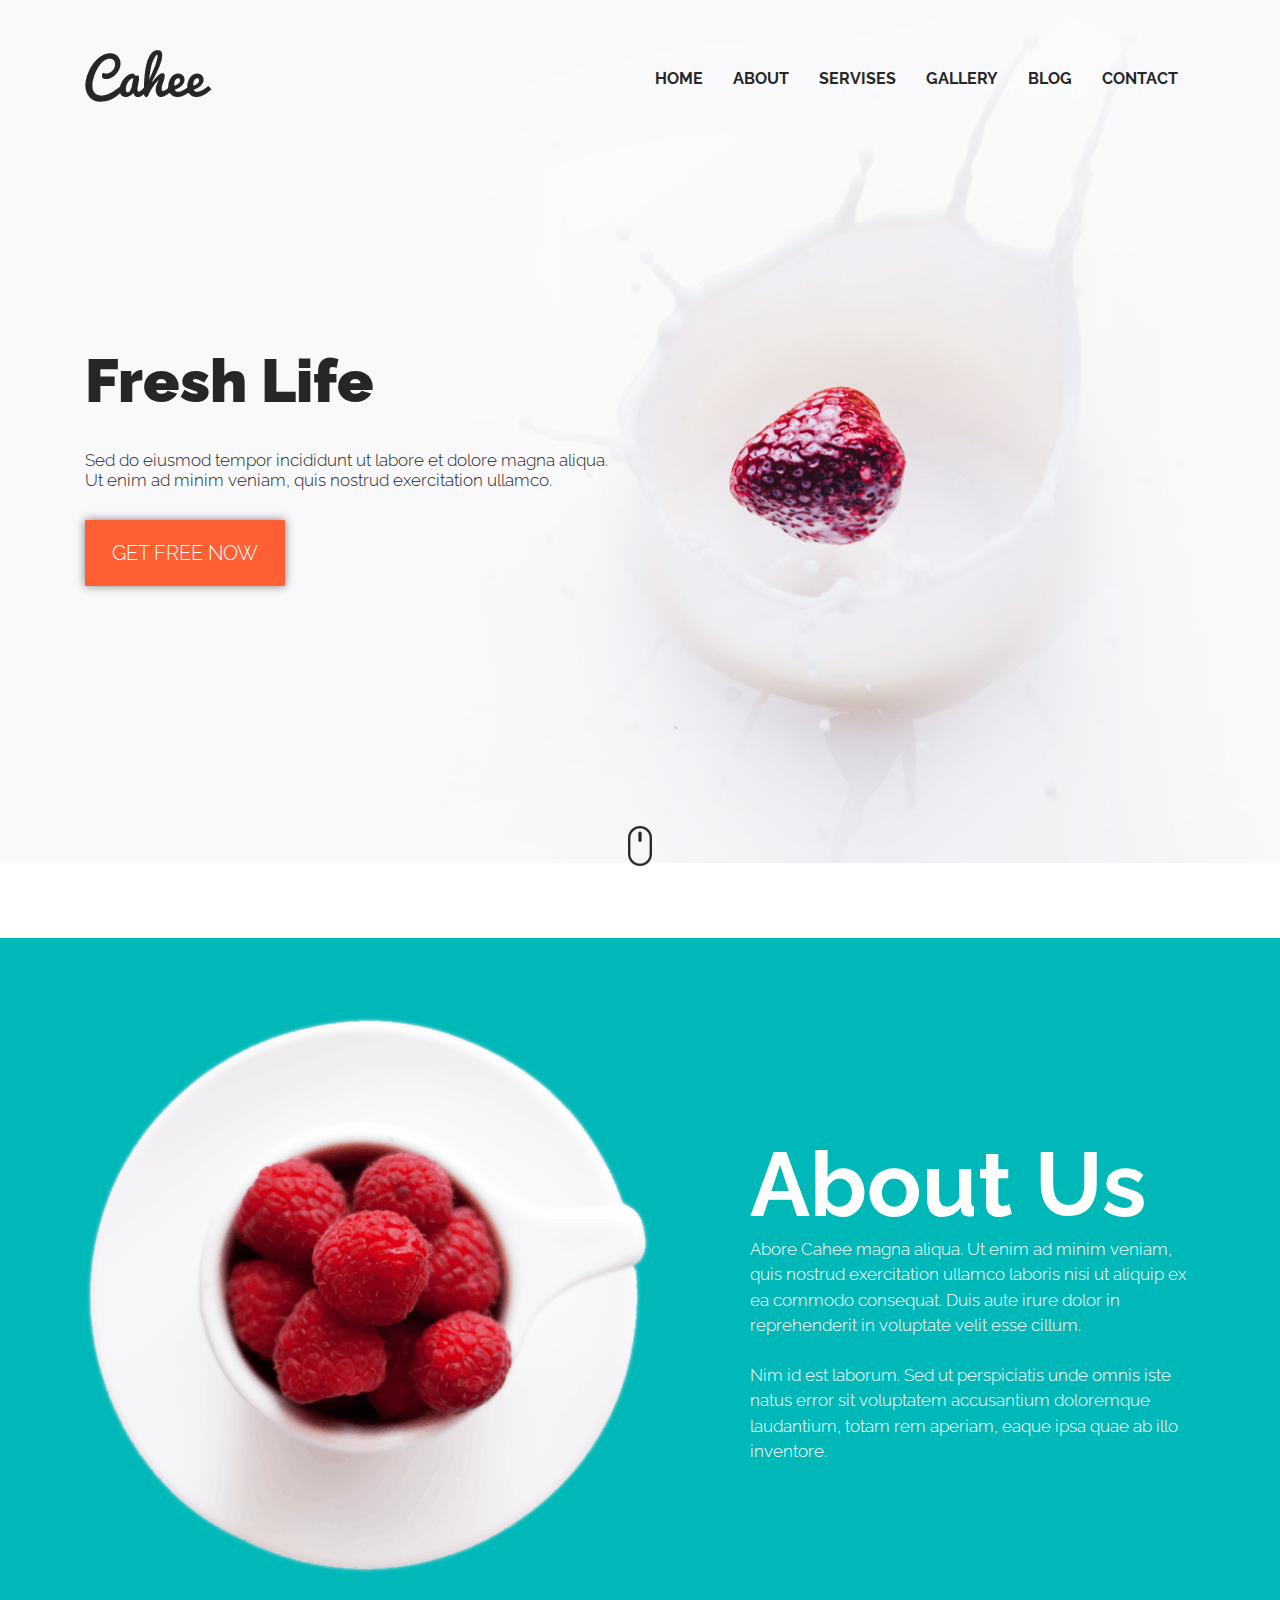
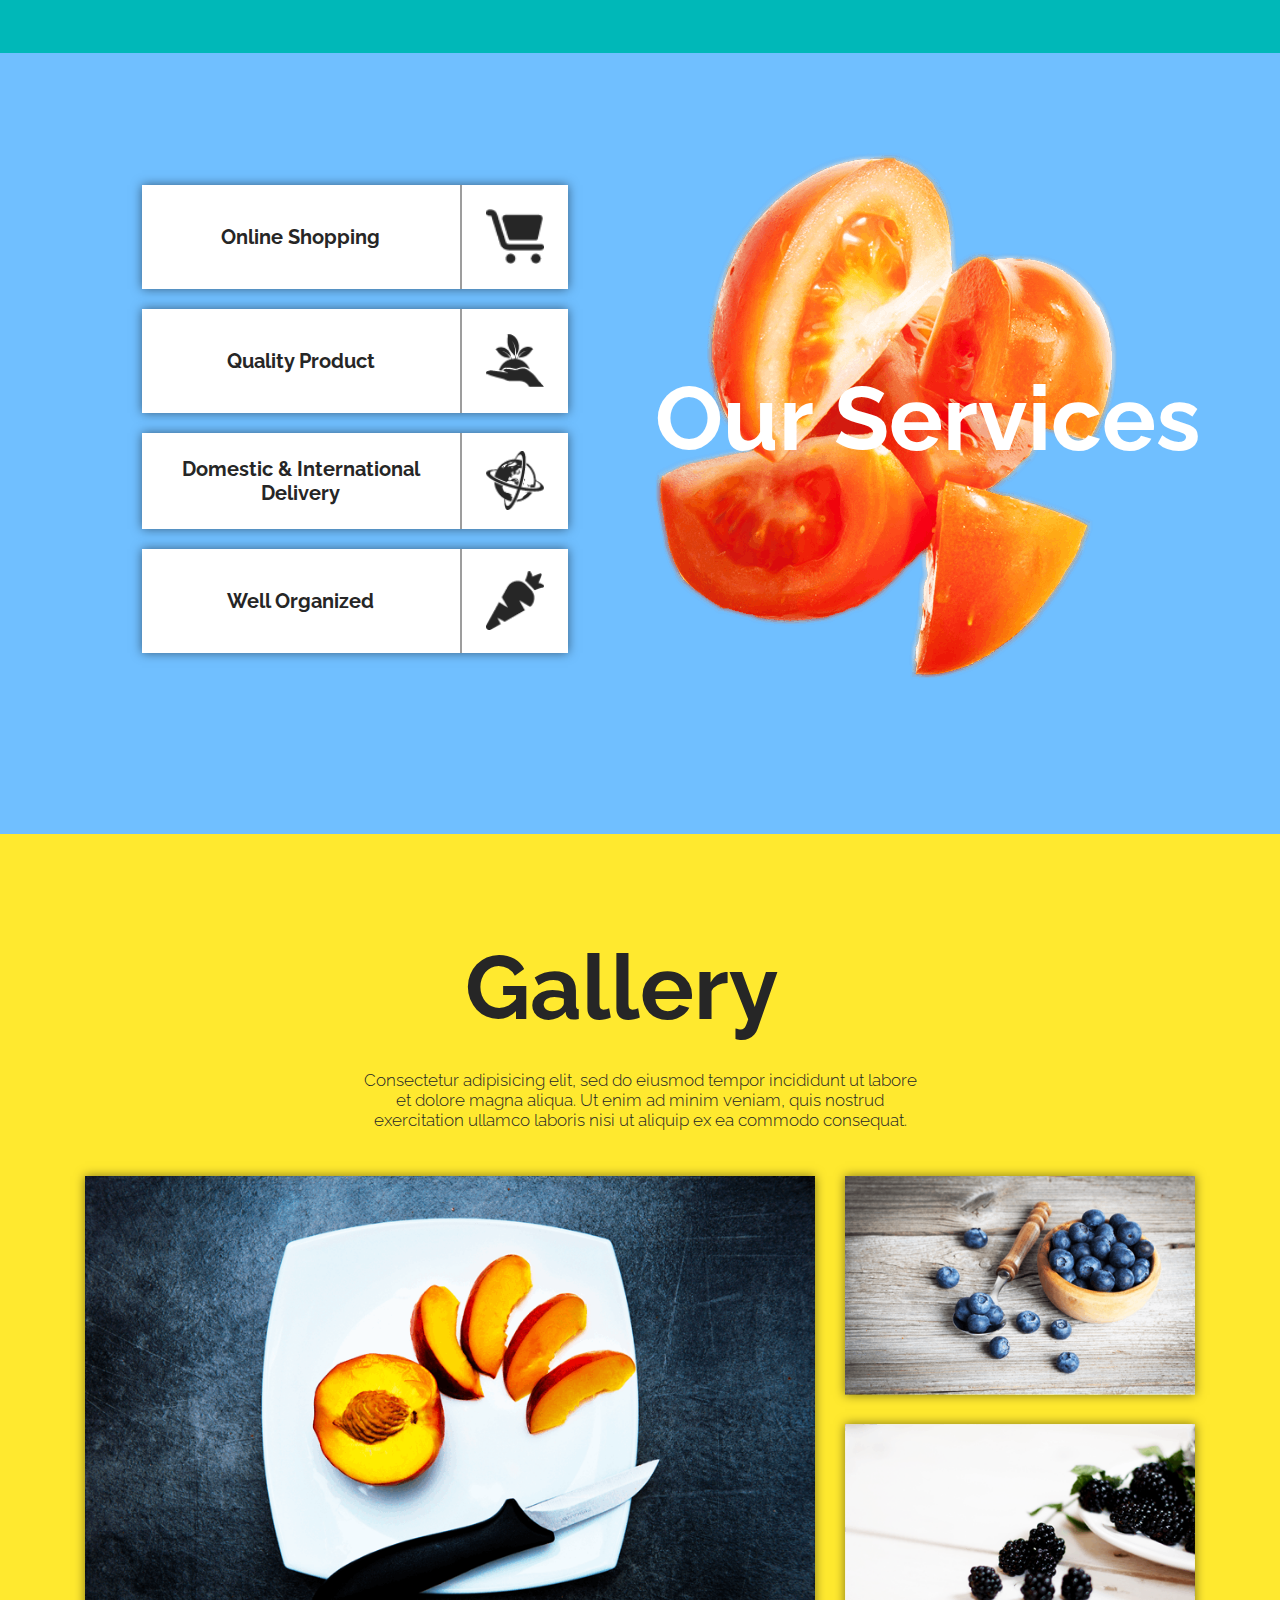
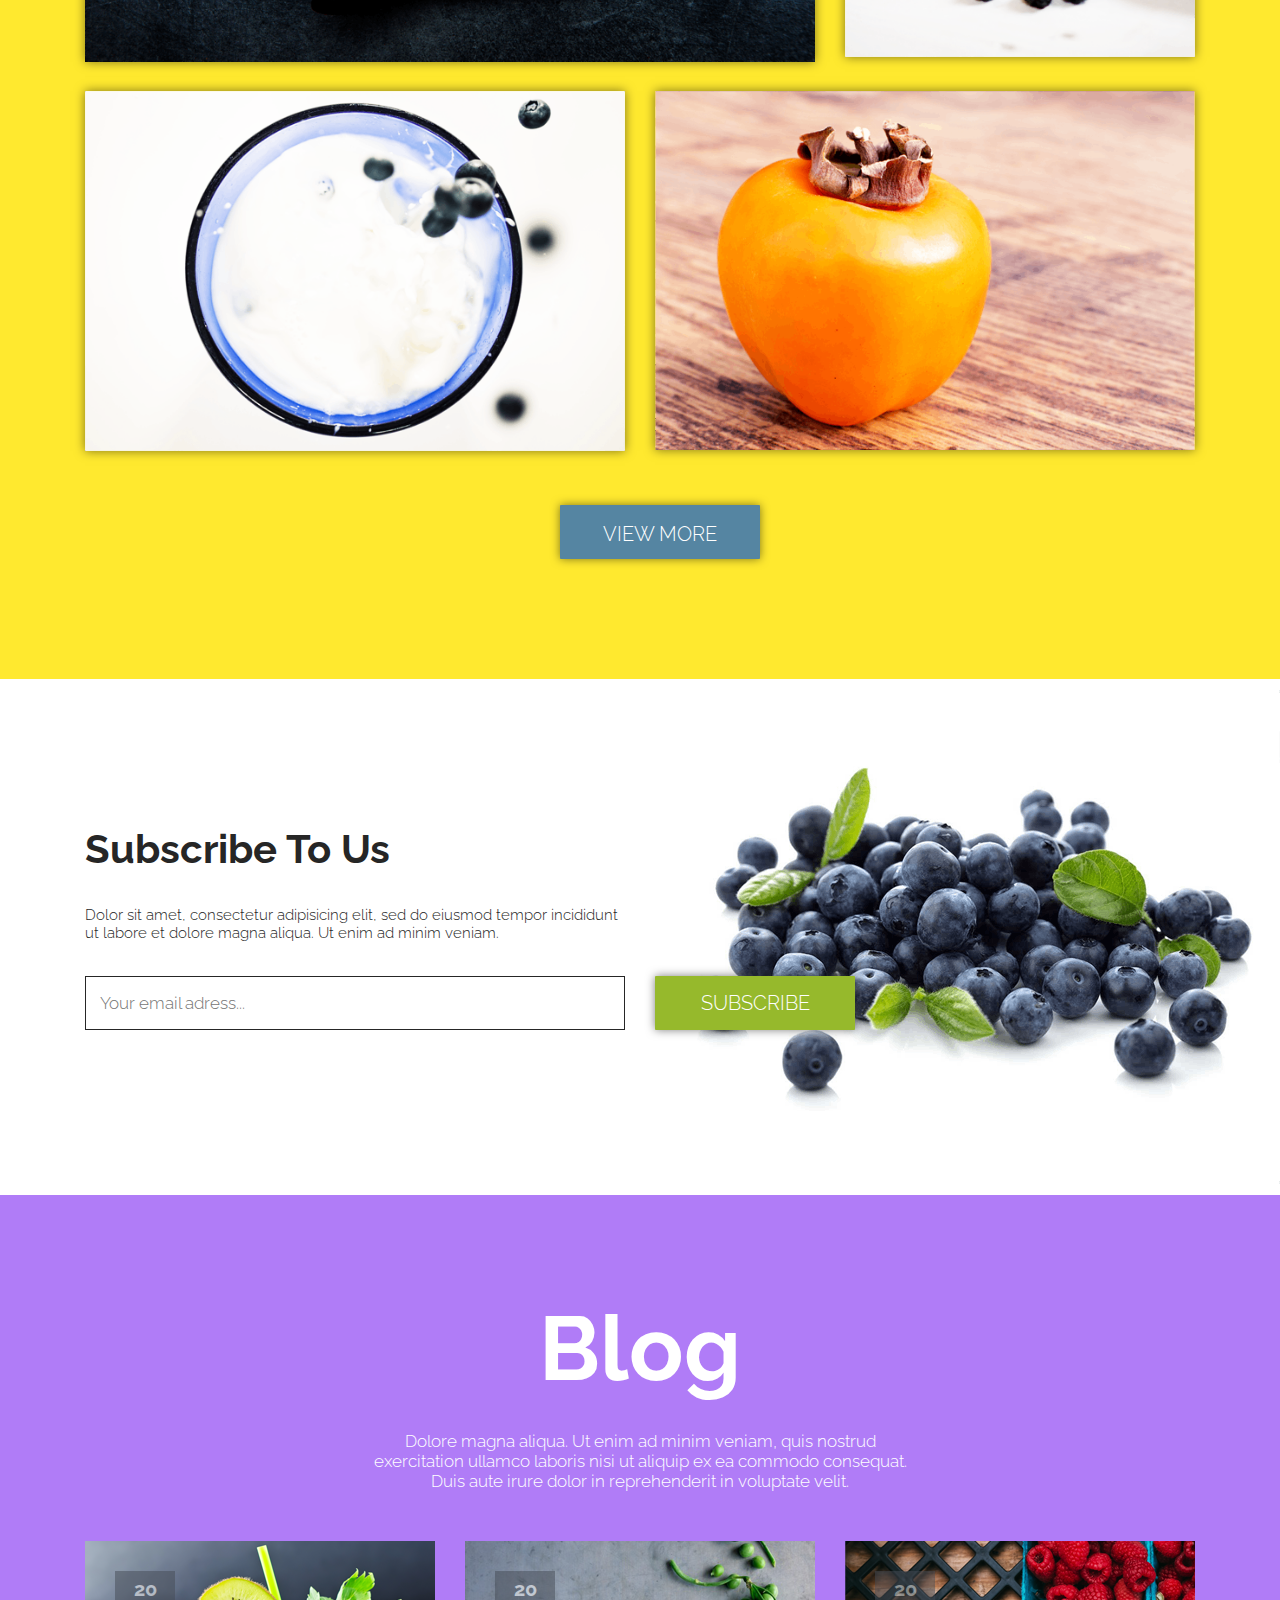
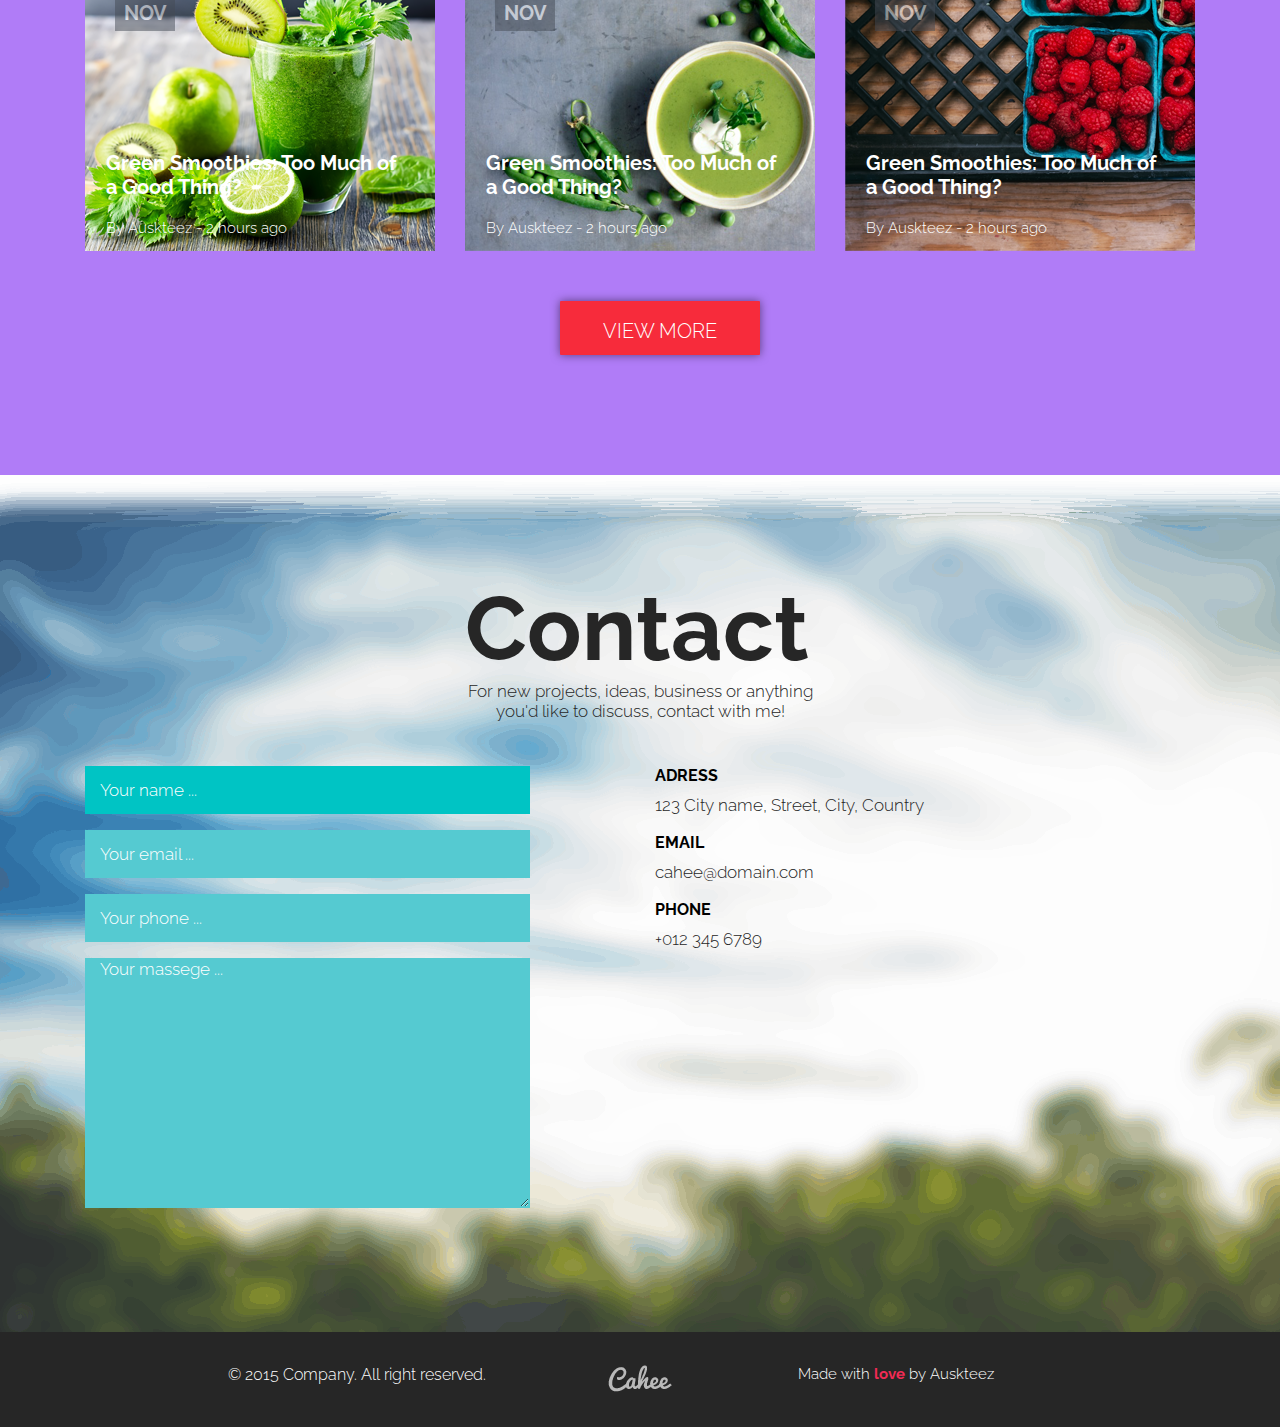
<file: app/index.html>
<!DOCTYPE html>
<html lang="en">
  <head>
    <meta charset="UTF-8" />
    <meta name="viewport" content="initial-scale=1.0, width=device-width" />
    <meta name="description" content="For new projects, ideas, business or anything you'd like to discuss,
    contact with me!" />
    <meta name="robots" content="index, follow" />
    <meta name="keywords" content="online shopping, quality product, well organized" />
    <title>Cahee</title>
    <link rel="stylesheet" href="./assets/libs/bootstrap-grid.min.css" />
    <link
      rel="shortcut icon"
      type="image/x-icon"
      href="assets/fav/favicon.ico"
    />
    <link rel="stylesheet" href="css/style.css" />
  </head>
  <body>
    <!------------HEADER-------------->
    <section class="header">
     <div class="container">
        <div class="row align-items-center header__nav-bar">
          <div class="col-xl-6 col-lg-6">
            <a href="#"><img class="header__logo" src="./img/header/header_logo.png"alt="logo cahee"
/></a>
            
          </div>
          <div class="col-xl-6 col-lg-6">
            <ul class="header__nav">
              <li><a class="header__nav__items" href="#">home</a></li>
              <li><a class="header__nav__items" href="#">about</a></li>
              <li><a class="header__nav__items" href="#">servises</a></li>
              <li><a class="header__nav__items" href="#">gallery</a></li>
              <li><a class="header__nav__items" href="#">blog</a></li>
              <li><a class="header__nav__items" href="#">contact</a></li>
            </ul>
          </div>
        </div>
  
        <div class="row align-items-center header__title-wrapper">
          <div class="col-xl-6 col-lg-6 col-md-6">
            <h1 class="header__title">Fresh Life</h1>
            <p class="header__text">
              Sed do eiusmod tempor incididunt ut labore et dolore magna aliqua.
              Ut enim ad minim veniam, quis nostrud exercitation ullamco.
            </p>
            <a class="header__button__link" href="#">GET FREE NOW</a>
          </div>
        </div>
        <div class="row justify-content-center">
          <div class="col-xl-1 col-lg-1 header__scroll">
            <a href="#bottom"><img src="./img/header/header_scroll.png" alt="" /></a>
          </div>
        </div>
     </div>
    </section> 
    <!----------ABOUT US-------------->
    <section class="about-us">
     <div class="container" id="bottom">
        <div class="row align-items-center justify-content-between about-us__wrapper">
          <div class="col-xl-6 col-lg-6">
            <img class="about-us__logo" src="./img/about_us/about_us_img.png" alt="" />
          </div>
          <div class="col-xl-5 col-lg-5">
            <h1 class="about-us__title">About Us</h1>
            <p class="about-us__text-top">
              Abore Cahee magna aliqua. Ut enim ad minim veniam, quis nostrud
              exercitation ullamco laboris nisi ut aliquip ex ea commodo
              consequat. Duis aute irure dolor in reprehenderit in voluptate velit
              esse cillum.
            </p>
            <p class="about-us__text-bottom">
              Nim id est laborum. Sed ut perspiciatis unde omnis iste natus error
              sit voluptatem accusantium doloremque laudantium, totam rem aperiam,
              eaque ipsa quae ab illo inventore.
            </p>
          </div>
        </div>
     </div>
    </section>  
    <!------ OUR SERVISES ----------->
    <section class="our-servises">
     <div class="container">
        <div class="row align-items-center justify-content-between">
          <div class="col-xl-6 col-lg-6 our-servises__list-wrapper">
            <ul class="our-servises__list">
              <li class="our-servises__list__items">
                <div class="our-servises__list__items__text"><a href="#">Online Shopping</a></div>
                <img class="our-servises__list__items__img" src="./img/our_servises/our_servises_icon_shopping.png" alt="" />
              </li>
              <li class="our-servises__list__items">
                <div class="our-servises__list__items__text"><a href="#">Quality Product</a></div>
                <img class="our-servises__list__items__img" src="./img/our_servises/our_servises_quality.png" alt=""/>
              </li>
              <li class="our-servises__list__items">
                <div class="our-servises__list__items__text our-servises__list__items__text-big">
                 <a href="#" > Domestic & International Delivery</a>
                </div>
                <img
                  class="our-servises__list__items__img"
                  src="./img/our_servises/our_servises_delivery.png"
                  alt=""
                />
              </li>
              <li class="our-servises__list__items">
                <div class="our-servises__list__items__text"><a href="#" >Well Organized</a></div>
                <img class="our-servises__list__items__img" src="./img/our_servises/our_servises_organized.png" alt=""/>
              </li>
            </ul>
          </div>
          <div class="col-xl-6 col-lg-6 our-servises__image-wrapper">
            <img class="our-servises__title-bg" src="./img/our_servises/our_servises_img.png" alt="" />
            <h1 class="our_servises__title">Our Services</h1>
          </div>
        </div>
     </div>
    </section> 
    <!--------------------GALLERY-------------------->
    <section class="gallery">
     <div class="container">
        <div class="row justify-content-center">
          <div class="col-xl-4 col-lg-4 col-md-6">
            <h1 class="gallery__title">Gallery</h1>
          </div>
          <div class="row justify-content-center">
            <div class="col-xl-6 col-lg-6 col-md-6">
              <p class="gallery__text">
                Consectetur adipisicing elit, sed do eiusmod tempor incididunt ut
                labore et dolore magna aliqua. Ut enim ad minim veniam, quis
                nostrud exercitation ullamco laboris nisi ut aliquip ex ea commodo
                consequat.
              </p>
            </div>
          </div>
        </div>
  
        <div class="row gallery__first-line-img">
          <div class="col-xl-8 col-lg-8">
            <img class="gallery__img" src="./img/gallery/gallery_persik.png" alt=""/>
          </div>
          <div class="col-xl-4 col-lg-4">
            <img class="gallery__img gallery__img__chernika" src="./img/gallery/galerry_chernika.png" alt=""/>
            <img class="gallery__img" src="./img/gallery/gallery_shelkovica.png" alt=""/>
          </div>
        </div>
        <div class="row gallery__second-line-img">
          <div class="col-xl-6 col-lg-6">
            <img class="gallery__img" src="./img/gallery/gallery_stakan.png" alt=""/>
          </div>
          <div class="col-xl-6 col-lg-6">
            <img class="gallery__img" src="./img/gallery/gallery_hurma.png" alt=""/>
          </div>
        </div>
        <div class="row justify-content-center">
          <div class="col-xl-2 col-lg-2 col-md-6 col-sm-12">
            <a class="gallery__button__link " href="#">VIEW MORE</a>
          </div>
        </div>
     </div>
    </section> 
    <!----------------------SUBSCRIBE--------------->
    <section class="subscribe">
      <div class="container">
        <div class="row">
          <div class="col-xl-4 col-lg-4">
            <h1 class="subscribe__title">Subscribe To Us</h1>
          </div>
        </div>
        <div class="row">
          <div class="col-xl-6 col-lg-6 col-md-3">
            <p class="subscribe__text">
              Dolor sit amet, consectetur adipisicing elit, sed do eiusmod tempor
              incididunt ut labore et dolore magna aliqua. Ut enim ad minim
              veniam.
            </p>
          </div>
        </div>
          
        <form action="#" method="POST" class="row">
            <div class="col-xl-6 col-lg-6 col-md-6">
              <input
                class="subscribe__input"
                type="email"
                pattern="[a-z0-9._%+-]+@[a-z0-9.-]+\.[a-z]{2,4}$"
                name=""
                title="Enter your email adress"
                placeholder="Your email adress..."
              />
            </div>
            <div class="col-xl-2 col-lg-2">
              <button type="submit" class="subscribe__button">Subscribe</button>
            </div>
        </form>
      </section> 
      <!--------------------BLOG--------------------->
      <section class="blog">
       <div class="container">
          <div class="row justify-content-center">
            <div class="col-xl-3 col-lg-3 col-md-4 col-sm-2">
              <h1 class="blog__title">Blog</h1>
            </div>
          </div>
          <div class="row justify-content-center">
            <div class="col-xl-6 col-lg-6 col-md-5">
              <p class="blog__text">
                Dolore magna aliqua. Ut enim ad minim veniam, quis nostrud
                exercitation ullamco laboris nisi ut aliquip ex ea commodo
                consequat. Duis aute irure dolor in reprehenderit in voluptate
                velit.
              </p>
            </div>
          </div>
    
          <div class="row blog__cards">
            <div class="col-xl-4 col-lg-4 col-md-6 blog__card__items">
              <p class="blog__card__items__date">20 <span>NOV</span></p>
              <a href="#"><p class="blog__card__items__title">Green Smoothies: Too Much of a Good Thing?</p></a>
              <span class="blog__card__items__autor">By Auskteez - 2 hours ago</span>
            </div>
            <div class="col-xl-4 col-lg-4 col-md-6 blog__card__items">
              <p class="blog__card__items__date">20 <span>NOV</span></p>
              <a href="#"><p class="blog__card__items__title">Green Smoothies: Too Much of a Good Thing?</p></a>
              <span class="blog__card__items__autor">By Auskteez - 2 hours ago</span>
            </div>
            <div class="col-xl-4 col-lg-4 col-md-6 blog__card__items">
              <p class="blog__card__items__date">20 <span>NOV</span ></p>
              <a href="#"><p class="blog__card__items__title">Green Smoothies: Too Much of a Good Thing?</p></a>
              <span class="blog__card__items__autor">By Auskteez - 2 hours ago</span>
            </div>
          </div>
          <div class="row justify-content-center">
            <div class="col-xl-2 col-lg-2 col-md-4">
              <a class="button__link" href="#">View more</a>
            </div>
          </div>
        </div>
       </div>
    </section> 
    <!---------CONTACT-------->
    <section class="contact">
     <div class="container">
        <div class="row justify-content-center">
          <div class="col-xl-4 col-lg-4 col-md-6">
            <h1 class="contact__title">Contact</h1>
            <p class="contact__text">
              For new projects, ideas, business or anything you'd like to discuss,
              contact with me!
            </p>
          </div>
        </div>
        <div class="row contact__form-wrapper">
          <div class="col-xl-5 col-lg-5 col-md-6"> 
            <form action="/">
              <input class="contact__input__name" type="text" pattern="[A-Za-z]{3} title="Enter your name..." placeholder="Your name ...">
              <input class="contact__input__email" type="email" pattern="[a-z0-9._%+-]+@[a-z0-9.-]+\.[a-z]{2,4}$" title="Enter your email..." placeholder="Your email ...">
              <input class="contact__input__phone" type="text" pattern="(\+3[-_()\s]+|\+7\s?[(]{0,1}[0-9]{3}[)]{0,1}\s?\d{3}[-]{0,1}\d{2}[-]{0,1}\d{2})" title="Enter your phone number..." placeholder="Your phone ... ">
              <textarea class="contact__input__message" type="textarea" title="Enter your message..." placeholder="Your massege ... "></textarea> </textarea>
             </form> 
           </div>
           <div class="col-xl-4 col-lg-4 offset-xl-1 offset-lg-1  col-md-6 col-sm-4">
            <p class="contact__content-title">ADRESS</p>
            <p class="contact__content"><a target="blank" href="https://www.google.com.ua/maps/place/%D0%9D%D0%B8%D0%B3%D0%B5%D1%80%D0%B8%D1%8F/@9.0174021,4.1813675,2222424m/data=!3m2!1e3!4b1!4m13!1m7!3m6!1s0x10613753703e0f21:0x2b03c44599829b53!2z0JrQsNC80LXRgNGD0L0!3b1!8m2!3d7.369722!4d12.354722!3m4!1s0x104e0baf7da48d0d:0x99a8fe4168c50bc8!8m2!3d9.5736677!4d8.0749512?hl=ru">123 City name, Street, City, Country</a> </p>
            <p class="contact__content-title">EMAIL</p>
            <p class="contact__content"><a href="mailto:cahee@domain.com">cahee@domain.com</a></p>
            <p class="contact__content-title">PHONE</p>
            <p class="contact__content"><a href="tel:+012 345 6789">+012 345 6789</a></p>
           </div>
        </div>
     </div>
    </section> 
    <!--------FOOTER-------->
    <section class="footer">
      <div class="container">
        <div class="row justify-content-center">
          <div class="col-xl-4 col-lg-4 col-md-12">
            <p class="footer__text">© 2015 Company. All right reserved.</p>
          </div>
          <div class="col-xl-2 col-lg-2 col-md-12"> 
            <a href="#"> <img src="./img/footer/footer_logo.png" alt="" /></a>
          </div>
          <div class="col-xl-3 col-lg-3 col-md-12 justify-content-between">
            <p class="footer__autor">
              Made with <a class="footer_autor-link" href="">love</a> by Auskteez
            </p>
          </div>
        </div>
      </div>
    </section> 
    <script src="js/bundle.js"></script>
  </body>
</html>
</file>
<file: app/css/style.css>
@charset "UTF-8";
/*FONTS*/
@import url("https://fonts.googleapis.com/css2?family=Raleway:wght@300;700;900&display=swap");
/*COLORS FONTS*/
/*BACKGROUND COLOR SECTION*/
/*BACKGROUND COLOR BUTTON*/
/*FONT WIGHT*/
/*COLOR FORM CONTACTS*/
/* FONTS */
* {
	margin: 0;
	padding: 0;
	font-size: 100%;
	-webkit-box-sizing: border-box;
	        box-sizing: border-box;
}

ul {
	list-style-type: none;
}

body {
	scroll-behavior: smooth;
}

.header {
	background: url(../img/header/header_background_img.jpg) no-repeat;
	background-size: cover;
	background-position: center center;
	padding-top: 50px;
	padding-bottom: 68px;
	min-height: 100vh;
}
.header__nav {
	display: -webkit-box;
	display: -webkit-flex;
	display: -ms-flexbox;
	display:         flex;
}
.header__nav__items {
	text-transform: uppercase;
	font-family: "Raleway", sans-serif;
	color: #262626;
	font-weight: 700;
	margin-right: 30px;
	text-decoration: none;
	-webkit-transition: all .5s;
	     -o-transition: all .5s;
	        transition: all .5s;
	border-top: 2px solid transparent;
}
.header__nav:last-child {
	margin-right: 0;
}
.header__nav__items:hover {
	border-top: 2px solid #ff6033;
}
.header__title-wrapper {
	min-height: 80vh;
}
.header__title {
	font-family: "Raleway", sans-serif;
	font-size: 60px;
	font-weight: 900;
	color: #262626;
	margin-bottom: 34px;
}
.header__text {
	font-family: "Raleway", sans-serif;
	font-size: 17px;
	font-weight: 300;
	color: #262626;
	margin-bottom: 30px;
}
.header__button {
	display: block;
	background-color: #ff6033;
	width: 200px;
	height: 54px;
	-webkit-transition: all .5s;
	     -o-transition: all .5s;
	        transition: all .5s;
	border-width: 3px;
	border-style: solid;
	border-color: transparent;
	-webkit-border-image: none;
	     -o-border-image: none;
	        border-image: none;
	border-radius: 1px;
}
.header__button__link:hover {
	border-color: #262626;
	cursor: pointer;
}
.header__button__link {
	display: inline-block;
	font-family: "Raleway", sans-serif;
	font-size: 20px;
	font-weight: 300;
	color: #fff;
	text-transform: uppercase;
	text-decoration: none;
	padding: 18px 24px 18px 24px;
	-webkit-transition: all .5s;
	     -o-transition: all .5s;
	        transition: all .5s;
	border-width: 3px;
	border-style: solid;
	border-color: transparent;
	-webkit-border-image: none;
	     -o-border-image: none;
	        border-image: none;
	border-radius: 1px;
	background-color: #ff6033;
	-webkit-box-shadow: 0 0 10px rgba(0, 0, 0, .5);
	        box-shadow: 0 0 10px rgba(0, 0, 0, .5);
}
.header__scroll {
	display: -webkit-box;
	display: -webkit-flex;
	display: -ms-flexbox;
	display:         flex;
	-webkit-box-align: center;
	-webkit-align-items: center;
	-ms-flex-align: center;
	        align-items: center;
	-webkit-box-pack: center;
	-webkit-justify-content: center;
	-ms-flex-pack: center;
	        justify-content: center;
}
.header__scroll:hover {
	-webkit-transform: scale(1.2);
	    -ms-transform: scale(1.2);
	        transform: scale(1.2);
}
@media (max-width: 769px) {
	.header__logo {
		margin-bottom: 26px;
	}
}
@media (max-width: 576px) {
	.header__nav {
		-webkit-box-orient: vertical;
		-webkit-box-direction: normal;
		-webkit-flex-direction: column;
		    -ms-flex-direction: column;
		        flex-direction: column;
	}
}

.about-us {
	background-color: #00b8b8;
	padding-top: 78px;
	padding-bottom: 74px;
}
.about-us__title {
	color: #fff;
	font-family: "Raleway", sans-serif;
	font-size: 90px;
	font-weight: 700;
}
.about-us__text-top,
.about-us__text-bottom {
	color: #fff;
	font-family: "Raleway", sans-serif;
	font-size: 17px;
	font-weight: 300;
	line-height: 1.5;
}
.about-us__text-top {
	margin-bottom: 24px;
}
@media (max-width: 769px) {
	.about-us__wrapper {
		-webkit-box-orient: vertical;
		-webkit-box-direction: normal;
		-webkit-flex-direction: column;
		    -ms-flex-direction: column;
		        flex-direction: column;
		-webkit-box-pack: center;
		-webkit-justify-content: center;
		-ms-flex-pack: center;
		        justify-content: center;
	}
	.about-us__text-top {
		-webkit-flex-wrap: wrap;
		    -ms-flex-wrap: wrap;
		        flex-wrap: wrap;
	}
}
@media (max-width: 576px) {
	.about-us__logo {
		width: 70%;
		height: 70%;
	}
}

.our-servises {
	background-color: #70bfff;
	padding-top: 100px;
	padding-bottom: 150px;
}
.our-servises__image-wrapper {
	position: relative;
}
.our-servises .our_servises__title {
	position: absolute;
	font-family: "Raleway", sans-serif;
	font-size: 90px;
	font-weight: 700;
	color: #fff;
	top: 40%;
}
.our-servises__list-wrapper {
	display: -webkit-box;
	display: -webkit-flex;
	display: -ms-flexbox;
	display:         flex;
	-webkit-box-pack: center;
	-webkit-justify-content: center;
	-ms-flex-pack: center;
	        justify-content: center;
}
.our-servises__list__items {
	display: -webkit-box;
	display: -webkit-flex;
	display: -ms-flexbox;
	display:         flex;
	-webkit-box-align: center;
	-webkit-align-items: center;
	-ms-flex-align: center;
	        align-items: center;
	-webkit-box-pack: center;
	-webkit-justify-content: center;
	-ms-flex-pack: center;
	        justify-content: center;
	font-family: "Raleway", sans-serif;
	font-size: 20px;
	font-weight: 700;
	background-color: #fff;
	margin-bottom: 20px;
	-webkit-box-shadow: 0 0 10px rgba(0, 0, 0, .5);
	        box-shadow: 0 0 10px rgba(0, 0, 0, .5);
}
.our-servises__list__items:last-child {
	margin-bottom: 0;
}
.our-servises__list__items__img {
	-webkit-flex-basis: 25%;
	-ms-flex-preferred-size: 25%;
	        flex-basis: 25%;
	padding-left: 24px;
	padding-right: 24px;
}
.our-servises__list__items__text {
	display: -webkit-box;
	display: -webkit-flex;
	display: -ms-flexbox;
	display:         flex;
	-webkit-box-pack: center;
	-webkit-justify-content: center;
	-ms-flex-pack: center;
	        justify-content: center;
	-webkit-flex-basis: 75%;
	-ms-flex-preferred-size: 75%;
	        flex-basis: 75%;
	padding-top: 40px;
	padding-bottom: 40px;
	border-right: 2px solid #9d9d9d;
}
.our-servises__list__items__text a {
	text-decoration: none;
	color: #262626;
	-webkit-transition: all .7s;
	     -o-transition: all .7s;
	        transition: all .7s;
}
.our-servises__list__items__text a:hover {
	color: #ff6033;
}
.our-servises__list__items__text-big {
	text-align: center;
	padding-top: 24px;
	padding-bottom: 24px;
}
@media (max-width: 576px) {
	.our-servises__title-bg {
		width: 75%;
		height: 75%;
	}
	.our-servises__button {
		-webkit-box-pack: center;
		-webkit-justify-content: center;
		-ms-flex-pack: center;
		        justify-content: center;
	}
}

.gallery {
	background-color: #ffe92f;
	padding-top: 100px;
	padding-bottom: 120px;
}
.gallery__title {
	font-family: "Raleway", sans-serif;
	font-size: 90px;
	font-weight: 700;
	color: #262626;
	margin-bottom: 30px;
}
.gallery__text {
	text-align: center;
	font-family: "Raleway", sans-serif;
	font-size: 17px;
	font-weight: 300;
	color: #262626;
	margin-bottom: 46px;
}
.gallery__button__link {
	display: block;
	text-align: center;
	padding-top: 14px;
	font-family: "Raleway", sans-serif;
	font-size: 20px;
	font-weight: 300;
	color: #fff;
	text-transform: uppercase;
	text-decoration: none;
	background-color: #5585a2;
	width: 200px;
	height: 54px;
	-webkit-transition: all .5s;
	     -o-transition: all .5s;
	        transition: all .5s;
	border-width: 3px;
	border-style: solid;
	border-color: transparent;
	-webkit-border-image: none;
	     -o-border-image: none;
	        border-image: none;
	border-radius: 1px;
	-webkit-box-shadow: 0 0 10px rgba(0, 0, 0, .5);
	        box-shadow: 0 0 10px rgba(0, 0, 0, .5);
}
.gallery__button__link:hover {
	border-color: #262626;
	cursor: pointer;
}
.gallery__img {
	max-width: 100%;
	max-height: 100%;
	-webkit-box-shadow: 0 0 10px rgba(0, 0, 0, .5);
	        box-shadow: 0 0 10px rgba(0, 0, 0, .5);
}
.gallery__first-line-img {
	margin-bottom: 25px;
}
.gallery__img__chernika {
	margin-bottom: 25px;
}
.gallery__second-line-img {
	margin-bottom: 50px;
}

.subscribe {
	background-image: url(../img/subscribe/subscribe_background.png);
	background-repeat: no-repeat;
	background-position: right;
	padding-top: 146px;
	padding-bottom: 165px;
}
.subscribe__title {
	font-family: "Raleway", sans-serif;
	font-size: 40px;
	font-weight: 700;
	color: #262626;
	margin-bottom: 34px;
}
.subscribe__text {
	font-family: "Raleway", sans-serif;
	font-size: 15px;
	font-weight: 300;
	color: #262626;
	margin-bottom: 34px;
}
.subscribe__button {
	width: 174px;
	background-color: #96b92c;
	width: 200px;
	height: 54px;
	-webkit-transition: all .5s;
	     -o-transition: all .5s;
	        transition: all .5s;
	border-width: 3px;
	border-style: solid;
	border-color: transparent;
	-webkit-border-image: none;
	     -o-border-image: none;
	        border-image: none;
	border-radius: 1px;
	font-family: "Raleway", sans-serif;
	font-size: 20px;
	font-weight: 300;
	color: #fff;
	text-transform: uppercase;
	text-decoration: none;
	-webkit-box-shadow: 0 0 10px rgba(0, 0, 0, .5);
	        box-shadow: 0 0 10px rgba(0, 0, 0, .5);
}
.subscribe__button:hover {
	border-color: #262626;
	cursor: pointer;
}
.subscribe__input {
	width: 100%;
	height: 54px;
	border: 1px solid #262626;
	color: #afafaf;
	font-family: "Raleway", sans-serif;
	font-size: 17px;
	font-weight: 300;
	padding-left: 14px;
}
@media (max-width: 769px) {
	.subscribe__input {
		margin-bottom: 26px;
	}
}

.blog {
	background-color: #b07cf7;
	padding-top: 100px;
	padding-bottom: 120px;
}
.blog__title {
	font-family: "Raleway", sans-serif;
	font-size: 90px;
	font-weight: 700;
	color: #fff;
	margin-bottom: 30px;
	text-align: center;
}
.blog__text {
	text-align: center;
	font-family: "Raleway", sans-serif;
	font-size: 17px;
	font-weight: 300;
	color: #fff;
}
.blog .button__link {
	display: block;
	font-family: "Raleway", sans-serif;
	font-size: 20px;
	font-weight: 300;
	color: #fff;
	text-transform: uppercase;
	text-decoration: none;
	background-color: #f72b3b;
	width: 200px;
	height: 54px;
	-webkit-transition: all .5s;
	     -o-transition: all .5s;
	        transition: all .5s;
	border-width: 3px;
	border-style: solid;
	border-color: transparent;
	-webkit-border-image: none;
	     -o-border-image: none;
	        border-image: none;
	border-radius: 1px;
	-webkit-box-shadow: 0 0 10px rgba(0, 0, 0, .5);
	        box-shadow: 0 0 10px rgba(0, 0, 0, .5);
	text-align: center;
	padding-top: 15px;
}
.blog .button__link:hover {
	border-color: #262626;
	cursor: pointer;
}
.blog__cards {
	color: #fff;
	padding-top: 50px;
	margin-bottom: 50px;
}
.blog__card__items {
	padding: 210px 42px 26px 36px;
	background: url(../img/blog/blog__mohito.png) no-repeat center;
	background-size: 92% 100%;
	height: 310px;
	position: relative;
}
.blog__card__items:nth-child(2) {
	background: url(../img/blog/blog__soup.png) no-repeat center;
	background-size: 92% 100%;
	height: 310px;
}
.blog__card__items:nth-child(3) {
	background: url(../img/blog/Безимени-10.png) no-repeat center;
	background-size: 92% 100%;
	height: 310px;
}
.blog__card__items__date {
	width: 60px;
	height: 60px;
	position: absolute;
	top: 30px;
	left: 45px;
	display: -webkit-box;
	display: -webkit-flex;
	display: -ms-flexbox;
	display:         flex;
	-webkit-box-orient: vertical;
	-webkit-box-direction: normal;
	-webkit-flex-direction: column;
	    -ms-flex-direction: column;
	        flex-direction: column;
	-webkit-box-pack: center;
	-webkit-justify-content: center;
	-ms-flex-pack: center;
	        justify-content: center;
	-webkit-box-align: center;
	-webkit-align-items: center;
	-ms-flex-align: center;
	        align-items: center;
	padding: 8px;
	margin-bottom: 120px;
	font-family: "Raleway", sans-serif;
	font-size: 20px;
	font-weight: 700;
	background-color: #454b55;
	opacity: .5;
}
.blog__card__items__title {
	display: block;
	margin-bottom: 20px;
}
.blog__card__items a {
	color: #fff;
	font-family: "Raleway", sans-serif;
	font-size: 20px;
	font-weight: 700;
	text-decoration: none;
	-webkit-transition: all .7s;
	     -o-transition: all .7s;
	        transition: all .7s;
}
.blog__card__items a:hover {
	color: #ff6033;
}
.blog__card__items__autor {
	display: block;
	font-family: "Raleway", sans-serif;
	font-size: 15px;
	font-weight: 300;
}
@media (max-width: 769px) {
	.blog__cards {
		-webkit-box-orient: vertical;
		-webkit-box-direction: normal;
		-webkit-flex-direction: column;
		    -ms-flex-direction: column;
		        flex-direction: column;
		-webkit-box-align: center;
		-webkit-align-items: center;
		-ms-flex-align: center;
		        align-items: center;
	}
	.blog__card__items {
		margin-bottom: 26px;
	}
}

.contact {
	background: url(../img/contact/contact_background.png) no-repeat;
	padding-top: 100px;
	padding-bottom: 120px;
}
@media (width: 375px) {
	.contact {
		padding-bottom: 0;
	}
}
.contact__title {
	font-family: "Raleway", sans-serif;
	font-size: 90px;
	font-weight: 700;
	color: #262626;
}
.contact__text {
	text-align: center;
	font-family: "Raleway", sans-serif;
	font-size: 17px;
	font-weight: 300;
	color: #262626;
	margin-bottom: 45px;
}
.contact input {
	display: block;
}
.contact__input__name {
	width: 100%;
	height: 48px;
	border: 1px solid transparent;
	color: #fff;
	font-family: "Raleway", sans-serif;
	font-size: 17px;
	font-weight: 300;
	padding-left: 14px;
	background-color: #00c4c4;
	margin-bottom: 16px;
	/* Firefox 19+ */
	/* Firefox 18- */
}
.contact__input__name::-webkit-input-placeholder {
	color: #fff;
}
.contact__input__name::-moz-placeholder {
	color: #fff;
}
.contact__input__name:-moz-placeholder {
	color: #fff;
}
.contact__input__name:-ms-input-placeholder {
	color: #fff;
}
.contact__input__email,
.contact__input__phone,
.contact__input__message {
	width: 100%;
	height: 48px;
	border: 1px solid transparent;
	font-family: "Raleway", sans-serif;
	font-size: 17px;
	font-weight: 300;
	padding-left: 14px;
	background-color: #55cad1;
	margin-bottom: 16px;
	/* Firefox 19+ */
	/* Firefox 18- */
}
.contact__input__email::-webkit-input-placeholder,
.contact__input__phone::-webkit-input-placeholder,
.contact__input__message::-webkit-input-placeholder {
	color: #fff;
}
.contact__input__email::-moz-placeholder,
.contact__input__phone::-moz-placeholder,
.contact__input__message::-moz-placeholder {
	color: #fff;
}
.contact__input__email:-moz-placeholder,
.contact__input__phone:-moz-placeholder,
.contact__input__message:-moz-placeholder {
	color: #fff;
}
.contact__input__email:-ms-input-placeholder,
.contact__input__phone:-ms-input-placeholder,
.contact__input__message:-ms-input-placeholder {
	color: #fff;
}
.contact__input__message {
	margin-bottom: 0;
	height: 250px;
}
.contact__content-title {
	font-family: "Raleway", sans-serif;
	font-size: 16px;
	font-weight: 700;
	margin-bottom: 10px;
}
.contact__content {
	font-family: "Raleway", sans-serif;
	font-size: 17px;
	font-weight: 300;
	margin-bottom: 18px;
}
.contact__content a {
	text-decoration: none;
	color: #262626;
	-webkit-transition: all .7s;
	     -o-transition: all .7s;
	        transition: all .7s;
}
.contact__content a:hover {
	text-decoration: underline;
}
.contact__input__email:focus,
.contact__input__phone:focus,
.contact__input__message:focus,
.contact__input__name:focus {
	border-left: 4px solid #355b82;
}
@media (max-width: 769px) {
	.contact__form-wrapper {
		-webkit-box-orient: vertical;
		-webkit-box-direction: normal;
		-webkit-flex-direction: column;
		    -ms-flex-direction: column;
		        flex-direction: column;
		-webkit-box-align: center;
		-webkit-align-items: center;
		-ms-flex-align: center;
		        align-items: center;
	}
	.contact__input__message {
		margin-bottom: 26px;
	}
}

.footer {
	background-color: #262626;
	padding-top: 33px;
	padding-bottom: 31px;
}
.footer__text {
	font-family: "Raleway", sans-serif;
	font-size: 16px;
	font-weight: 300;
	color: #fff;
}
.footer__autor {
	font-family: "Raleway", sans-serif;
	font-size: 15px;
	font-weight: 300;
	color: #fff;
}
.footer_autor-link {
	font-weight: 700;
	color: #f12b55;
	text-decoration: none;
}

/*# sourceMappingURL=[data-uri] */
</file>
